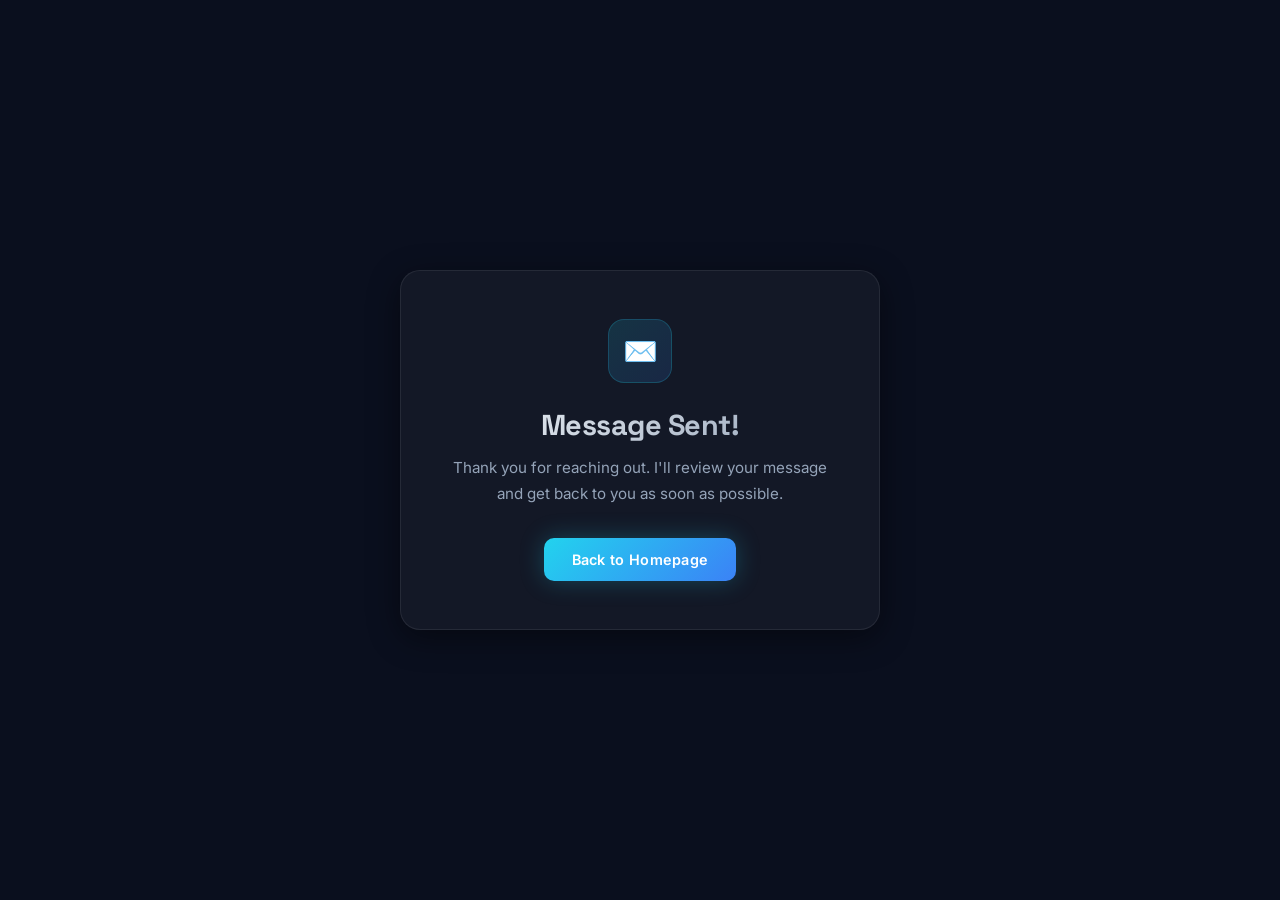
<file: thanks.html>
<!DOCTYPE html>
<html lang="en">
<head>
    <meta charset="UTF-8">
    <meta name="viewport" content="width=device-width, initial-scale=1.0">
    <title>Message Sent — GTL</title>
    <link rel="icon" href="data:image/svg+xml,<svg xmlns='http://www.w3.org/2000/svg' viewBox='0 0 100 100'><text y='.9em' font-size='85'>☁️</text></svg>">
    <link rel="preconnect" href="https://fonts.googleapis.com">
    <link rel="stylesheet" href="https://fonts.googleapis.com/css2?family=Inter:wght@400;500;600&family=Space+Grotesk:wght@700&display=swap">
    <style>
        *, *::before, *::after { margin: 0; padding: 0; box-sizing: border-box; }

        body {
            font-family: 'Inter', sans-serif;
            background-color: #0a0f1e;
            color: #f1f5f9;
            display: flex;
            justify-content: center;
            align-items: center;
            min-height: 100vh;
            padding: 20px;
        }

        .card {
            background: rgba(255, 255, 255, 0.04);
            border: 1px solid rgba(255, 255, 255, 0.08);
            border-radius: 20px;
            padding: 48px 40px;
            max-width: 480px;
            width: 100%;
            text-align: center;
            box-shadow: 0 8px 32px rgba(0, 0, 0, 0.45);
        }

        .icon {
            width: 64px;
            height: 64px;
            border-radius: 16px;
            background: linear-gradient(135deg, rgba(34,211,238,0.15), rgba(59,130,246,0.15));
            border: 1px solid rgba(34,211,238,0.2);
            display: flex;
            align-items: center;
            justify-content: center;
            font-size: 28px;
            margin: 0 auto 24px;
        }

        h1 {
            font-family: 'Space Grotesk', sans-serif;
            font-size: 1.8rem;
            font-weight: 700;
            letter-spacing: -0.5px;
            margin-bottom: 12px;
            background: linear-gradient(135deg, #f1f5f9, #94a3b8);
            -webkit-background-clip: text;
            -webkit-text-fill-color: transparent;
            background-clip: text;
        }

        p {
            color: #94a3b8;
            font-size: 0.95rem;
            line-height: 1.7;
            margin-bottom: 32px;
        }

        .btn {
            display: inline-block;
            padding: 13px 28px;
            background: linear-gradient(135deg, #22d3ee, #3b82f6);
            color: #fff;
            text-decoration: none;
            font-weight: 600;
            font-size: 0.9rem;
            border-radius: 10px;
            border: none;
            cursor: pointer;
            font-family: 'Inter', sans-serif;
            transition: opacity 0.2s, transform 0.2s;
            box-shadow: 0 0 24px rgba(34, 211, 238, 0.25);
            letter-spacing: 0.3px;
        }

        .btn:hover {
            opacity: 0.88;
            transform: translateY(-2px);
        }
    </style>
</head>
<body>
    <div class="card">
        <div class="icon">✉️</div>
        <h1>Message Sent!</h1>
        <p>Thank you for reaching out. I'll review your message and get back to you as soon as possible.</p>
        <button class="btn" onclick="window.location.href='https://gtlcloud.github.io/dev-phestus'">
            Back to Homepage
        </button>
    </div>
</body>
</html>
</file>
